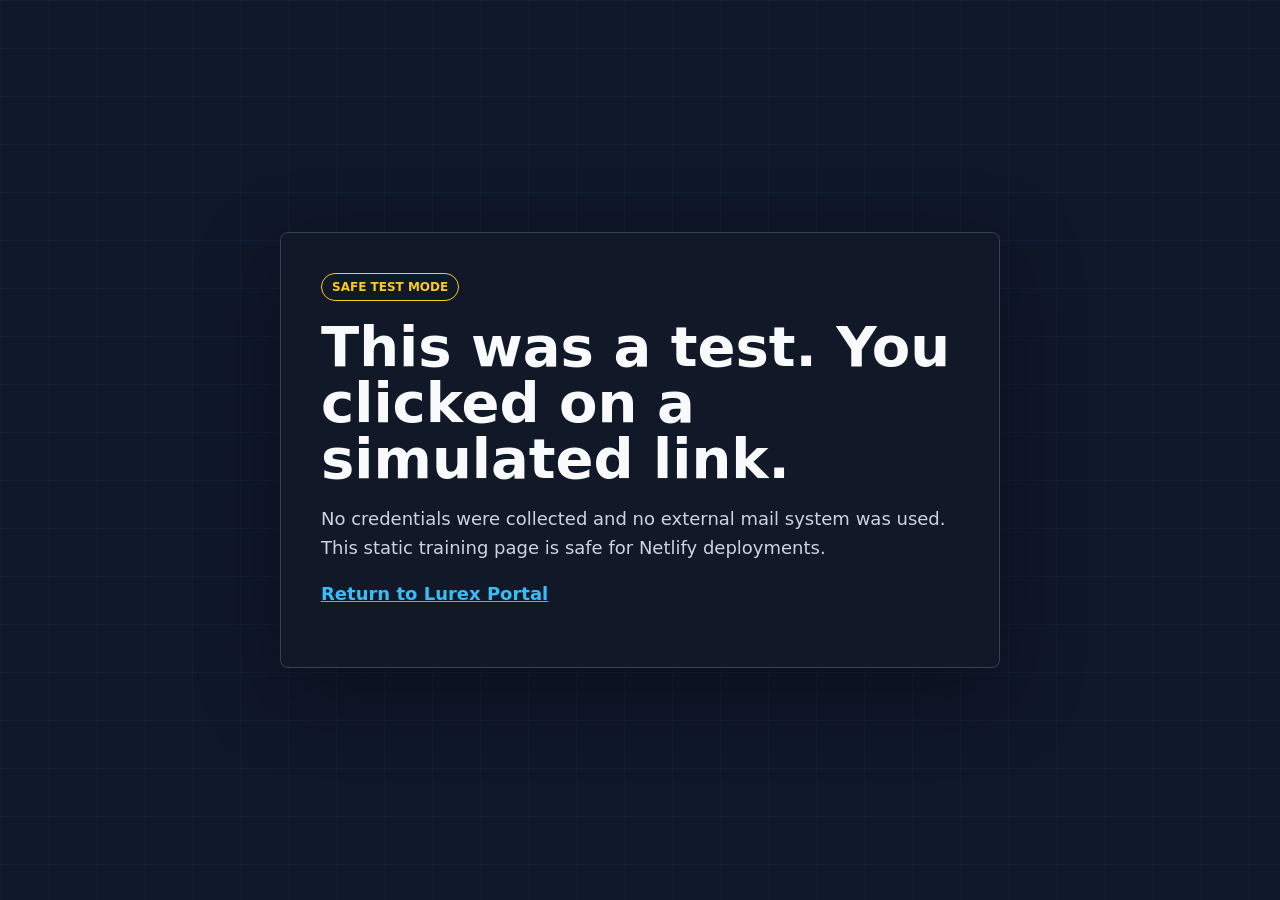
<file: static/training.html>
<!doctype html>
<html lang="en">
  <head>
    <meta charset="utf-8">
    <meta name="viewport" content="width=device-width, initial-scale=1">
    <title>Lurex Training Moment</title>
    <link rel="icon" href="lurex-favicon.svg?v=4" type="image/svg+xml">
    <link rel="shortcut icon" href="lurex-favicon.svg?v=4" type="image/svg+xml">
    <style>
      :root {
        color-scheme: dark;
        font-family: "Segoe UI", system-ui, sans-serif;
        --bg: #0f172a;
        --panel: #111827;
        --line: #334155;
        --text: #f8fafc;
        --muted: #cbd5e1;
        --blue: #38bdf8;
        --yellow: #facc15;
      }

      * {
        box-sizing: border-box;
      }

      body {
        min-height: 100vh;
        margin: 0;
        display: grid;
        place-items: center;
        padding: 18px;
        background:
          linear-gradient(rgba(56, 189, 248, 0.05) 1px, transparent 1px),
          linear-gradient(90deg, rgba(56, 189, 248, 0.04) 1px, transparent 1px),
          var(--bg);
        background-size: 48px 48px;
        color: var(--text);
      }

      main {
        width: min(720px, 100%);
        border: 1px solid var(--line);
        border-radius: 8px;
        padding: clamp(24px, 5vw, 40px);
        background: var(--panel);
        box-shadow: 0 24px 80px rgba(0, 0, 0, 0.35);
      }

      .tag {
        display: inline-flex;
        padding: 6px 10px;
        border: 1px solid var(--yellow);
        color: var(--yellow);
        border-radius: 999px;
        font-size: 12px;
        font-weight: 800;
        letter-spacing: 0;
        text-transform: uppercase;
      }

      h1 {
        font-size: clamp(32px, 5vw, 56px);
        line-height: 1;
        margin: 18px 0;
      }

      p {
        color: var(--muted);
        font-size: 18px;
        line-height: 1.6;
      }

      a {
        color: var(--blue);
        font-weight: 800;
      }
    </style>
  </head>
  <body>
    <main>
      <span class="tag">Safe Test Mode</span>
      <h1>This was a test. You clicked on a simulated link.</h1>
      <p>No credentials were collected and no external mail system was used. This static training page is safe for Netlify deployments.</p>
      <p><a href="/">Return to Lurex Portal</a></p>
    </main>
  </body>
</html>
</file>
